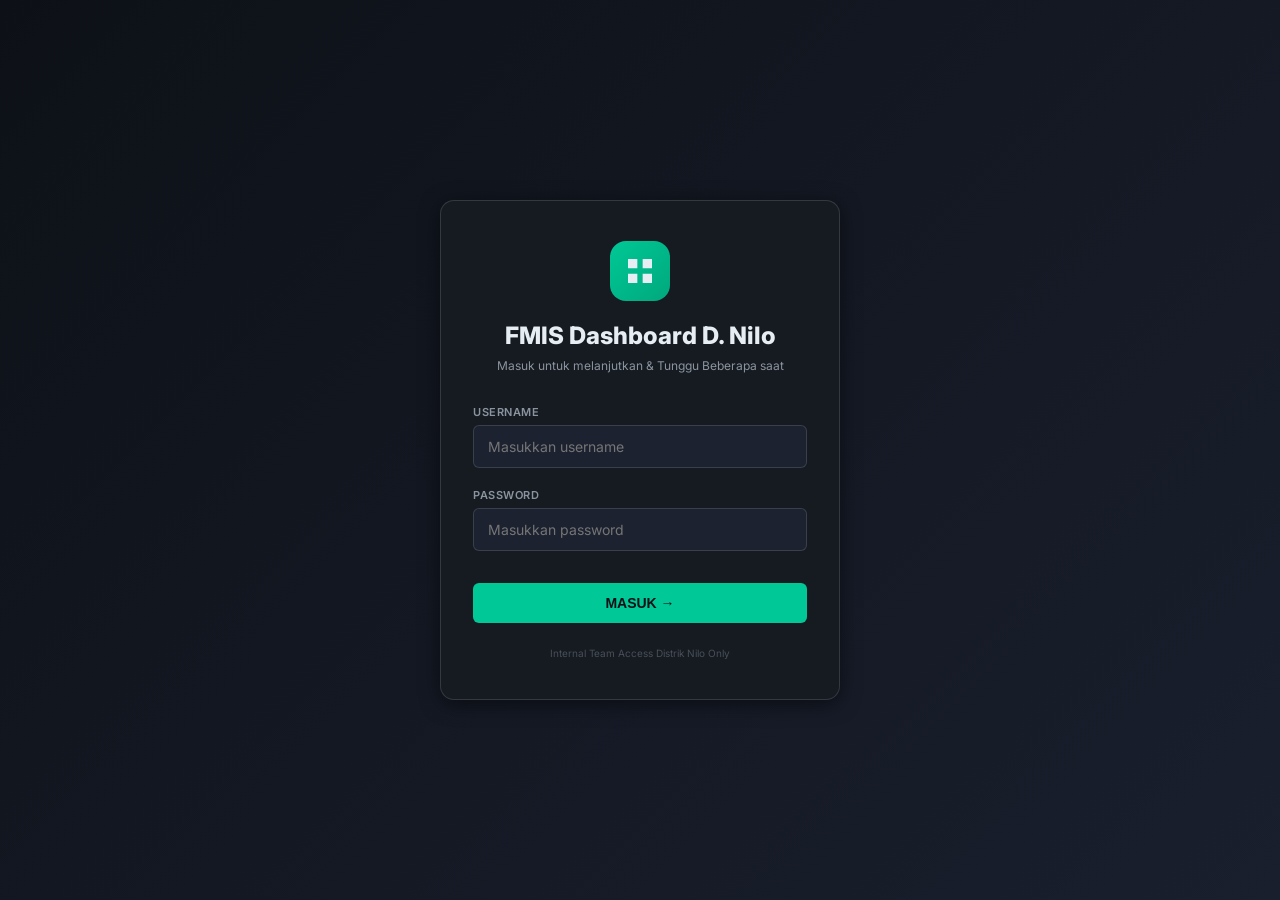
<file: index.html>
<!DOCTYPE html>
<html lang="id">
<head>
  <meta charset="UTF-8"/>
  <meta name="viewport" content="width=device-width, initial-scale=1.0, maximum-scale=1.0"/>
  <title>FMIS Dashboard — Secure Portal</title>
  <link rel="stylesheet" href="styles.css"/>
  <style>
    .login-container {
      min-height: 100vh;
      display: flex;
      align-items: center;
      justify-content: center;
      background: linear-gradient(135deg, #0D1117 0%, #1a1f2e 100%);
      position: fixed;
      inset: 0;
      z-index: 1000;
    }
    .login-card {
      background: var(--card);
      border-radius: var(--r-lg);
      padding: 40px 32px;
      width: 100%;
      max-width: 400px;
      border: 1px solid var(--border2);
      box-shadow: var(--shadow-md);
      animation: fadeInUp 0.5s ease;
    }
    @keyframes fadeInUp {
      from { opacity: 0; transform: translateY(20px); }
      to { opacity: 1; transform: translateY(0); }
    }
    .login-logo {
      width: 60px;
      height: 60px;
      background: linear-gradient(135deg, var(--accent), var(--accent2));
      border-radius: 16px;
      display: flex;
      align-items: center;
      justify-content: center;
      margin: 0 auto 20px;
    }
    .login-logo svg { width: 32px; height: 32px; }
    .login-title { font-size: 24px; font-weight: 800; text-align: center; margin-bottom: 8px; }
    .login-sub { font-size: 12px; color: var(--text2); text-align: center; margin-bottom: 32px; }
    .login-input-group { margin-bottom: 20px; }
    .login-input-group label { display: block; font-size: 11px; font-weight: 600; color: var(--text2); margin-bottom: 6px; letter-spacing: 0.05em; }
    .login-input {
      width: 100%; padding: 12px 14px; background: var(--bg3);
      border: 1px solid var(--border2); border-radius: var(--r-sm);
      font-size: 14px; color: var(--text); font-family: inherit;
      transition: all 0.2s;
    }
    .login-input:focus { outline: none; border-color: var(--accent); box-shadow: 0 0 0 3px rgba(0,200,150,0.1); }
    .login-btn {
      width: 100%; padding: 12px; background: var(--accent); color: #0D1117;
      border: none; border-radius: var(--r-sm); font-size: 14px;
      font-weight: 800; cursor: pointer; margin-top: 12px;
      transition: all 0.2s;
    }
    .login-btn:hover { background: #00B88A; transform: translateY(-1px); }
    .login-error {
      background: rgba(239,68,68,0.1); color: #F87171; padding: 10px;
      border-radius: var(--r-sm); font-size: 12px; text-align: center;
      margin-top: 16px; display: none; border-left: 3px solid var(--backlog);
    }
    .login-footer { text-align: center; font-size: 10px; color: var(--text3); margin-top: 24px; }
    .dashboard-wrapper { display: none; }
    .logout-btn { background: rgba(239,68,68,0.2); color: #F87171; border: 1px solid rgba(239,68,68,0.3); }
    .logout-btn:hover { background: rgba(239,68,68,0.3); color: #FF8A8A; }
  </style>
</head>
<body>

<div id="loginContainer" class="login-container">
  <div class="login-card">
    <div class="login-logo">
      <svg width="32" height="32" viewBox="0 0 24 24" fill="none">
        <path d="M3 3h7v7H3zM14 3h7v7h-7zM3 14h7v7H3zM14 14h7v7h-7z" fill="currentColor"/>
      </svg>
    </div>
    <div class="login-title">FMIS Dashboard D. Nilo</div>
    <div class="login-sub">Masuk untuk melanjutkan & Tunggu Beberapa saat</div>
    <div class="login-input-group">
      <label>USERNAME</label>
      <input type="text" id="loginUsername" class="login-input" placeholder="Masukkan username" autocomplete="off">
    </div>
    <div class="login-input-group">
      <label>PASSWORD</label>
      <input type="password" id="loginPassword" class="login-input" placeholder="Masukkan password">
    </div>
    <button class="login-btn" onclick="handleLogin()">MASUK →</button>
    <div id="loginError" class="login-error"></div>
    <div class="login-footer">Internal Team Access Distrik Nilo Only</div>
  </div>
</div>

<div id="dashboardWrapper" class="dashboard-wrapper">
  <div id="loading" class="loading-overlay"><div class="spinner"></div><div class="loading-text">Memuat data...</div></div>
  <div id="toast" class="toast"></div>

  <nav class="topbar">
    <div class="topbar-brand">
      <div class="topbar-logo"><svg width="18" height="18" viewBox="0 0 24 24" fill="none"><path d="M3 3h7v7H3zM14 3h7v7h-7zM3 14h7v7H3zM14 14h7v7h-7z" fill="currentColor" opacity=".9"/></svg></div>
      <div><div class="topbar-title">DASHBOARD FMIS D.NILO</div><div class="topbar-sub" id="topbar-date">RINGKASAN AREA</div></div>
    </div>
    <div class="topbar-right">
      <div class="topbar-update" id="topbar-update">⟳ Update Terakhir: —</div>
      <div class="topbar-actions">
        <button class="btn-icon logout-btn" id="btn-logout" title="Logout">🚪 Logout</button>
      </div>
    </div>
  </nav>

  <div class="wrap">
    <div class="kpi-row three-col">
      <div class="kpi-card k-bl"><div class="kpi-inner"><div><div class="kpi-label">TOTAL BACKLOG</div><div class="kpi-val" id="v-bl-ha">— <span class="unit">ha</span></div><div class="kpi-sub" id="v-bl-ct">— petak</div><span class="kpi-badge badge-bl" id="v-bl-pct">—%</span></div><div class="kpi-icon kpi-icon-bl"><svg width="28" height="28" viewBox="0 0 24 24" fill="none" stroke="currentColor" stroke-width="1.8"><path d="M9 5H7a2 2 0 00-2 2v12a2 2 0 002 2h10a2 2 0 002-2V7a2 2 0 00-2-2h-2"/><rect x="9" y="3" width="6" height="4" rx="1"/><path d="M9 12h6M9 16h4"/><circle cx="17" cy="18" r="3" fill="#EF4444" stroke="none"/><path d="M17 16.5v1l.5.5" stroke="white" stroke-width="1.2"/></svg></div></div></div>
      <div class="kpi-card k-bk"><div class="kpi-inner"><div><div class="kpi-label">BUKAN BACKLOG</div><div class="kpi-val" id="v-bk-ha">— <span class="unit">ha</span></div><div class="kpi-sub" id="v-bk-ct">— petak</div><span class="kpi-badge badge-bk" id="v-bk-pct">—%</span></div><div class="kpi-icon kpi-icon-bk"><svg width="28" height="28" viewBox="0 0 24 24" fill="none" stroke="currentColor" stroke-width="1.8"><path d="M9 5H7a2 2 0 00-2 2v12a2 2 0 002 2h10a2 2 0 002-2V7a2 2 0 00-2-2h-2"/><rect x="9" y="3" width="6" height="4" rx="1"/><path d="M9 12l2 2 4-4" stroke-linecap="round" stroke-linejoin="round"/></svg></div></div></div>
      <div class="kpi-card k-gt"><div class="kpi-inner"><div><div class="kpi-label">GRAND TOTAL</div><div class="kpi-val" id="v-tot-ha">— <span class="unit">ha</span></div><div class="kpi-sub" id="v-tot-ct">— petak total</div><span class="kpi-badge badge-tot" id="v-tot-badge">—</span></div><div class="kpi-icon kpi-icon-gt"><svg width="32" height="32" viewBox="0 0 100 100"><circle cx="50" cy="50" r="38" fill="none" stroke="rgba(255,255,255,0.15)" stroke-width="8"/><path id="gt-arc-bl" d="" fill="none" stroke="#EF4444" stroke-width="8" stroke-linecap="round"/><path id="gt-arc-bk" d="" fill="none" stroke="#10B981" stroke-width="8" stroke-linecap="round"/></svg></div></div></div>
    </div>

    <div class="overview-wrap"><div class="ov-title">PROPORSI BACKLOG vs BUKAN BACKLOG</div><div class="ov-bar"><div class="ov-fill-bl" id="ov-fill" style="width:0%"></div><div class="ov-fill-bk"></div></div><div class="ov-legend" id="ov-legend"></div></div>

    <div class="sec-head">KATEGORI BACKLOG</div>
    <div class="kpi-row three">
      <div class="kpi-card k-b1"><div class="kpi-label-cat">BACKLOG 1</div><div class="kpi-val-cat" id="v-b1-ha">—<span class="unit-sm"> ha</span></div><div class="kpi-sub" id="v-b1-ct">—</div><span class="kpi-badge badge-b1" id="v-b1-pct">—%</span></div>
      <div class="kpi-card k-b2"><div class="kpi-label-cat">BACKLOG 2</div><div class="kpi-val-cat" id="v-b2-ha">—<span class="unit-sm"> ha</span></div><div class="kpi-sub" id="v-b2-ct">—</div><span class="kpi-badge badge-b2" id="v-b2-pct">—%</span></div>
      <div class="kpi-card k-b3"><div class="kpi-label-cat">BACKLOG 3</div><div class="kpi-val-cat" id="v-b3-ha">—<span class="unit-sm"> ha</span></div><div class="kpi-sub" id="v-b3-ct">—</div><span class="kpi-badge badge-b3" id="v-b3-pct">—%</span></div>
    </div>

    <div class="legend-strip"><div class="legend-strip-title">KETERANGAN WARNA PROGRESS STATUS</div><div class="legend-items"><span class="leg-chip"><span class="leg-dot" style="background:var(--p1)"></span>01. Blank SPK</span><span class="leg-chip"><span class="leg-dot" style="background:var(--p2)"></span>02. SPK Progress</span><span class="leg-chip"><span class="leg-dot" style="background:var(--p3)"></span>03. QA</span><span class="leg-chip"><span class="leg-dot" style="background:var(--p4)"></span>04. QC</span><span class="leg-chip"><span class="leg-dot" style="background:var(--p5)"></span>05. Rilis BAP</span></div></div>

    <div class="charts-grid">
      <div class="chart-card"><div class="chart-header"><div><div class="chart-title">PERFORMA PER KOORDINATOR</div><div class="chart-sub">Resume COOR · Total ha berdasarkan progress status</div></div></div><div id="coor-chart"><div class="no-data">Belum ada data</div></div></div>
      <div class="chart-card"><div class="chart-header"><div><div class="chart-title">PERFORMA PER PENGAWAS</div><div class="chart-sub">Resume SPV · Total ha berdasarkan progress status</div></div></div><div id="spv-chart"><div class="no-data">Belum ada data</div></div></div>
    </div>

    <div class="sec-head">DETAIL PETAK KERJA</div>
    
    <div class="filter-bar">
      <div class="search-wrap">
        <span class="search-icon">🔍</span>
        <input type="text" class="search-input" id="search-input" placeholder="Cari KeyID, aktivitas, SPV, COOR..."/>
      </div>
      
      <div style="display: flex; justify-content: space-between; align-items: center; gap: 8px; flex-wrap: wrap;">
        <div class="tab-row" style="flex: 1; min-width: 200px;">
          <button class="filter-tab active t-all" data-f="all">Semua</button>
          <button class="filter-tab t-bl" data-f="backlog">Backlog</button>
          <button class="filter-tab t-bk" data-f="bukan">Bukan BL</button>
        </div>
        
        <div class="export-row">
          <button class="btn-export" onclick="exportPDF()" title="Export PDF Warna (Digital)">📄 PDF</button>
          <button class="btn-export" onclick="printBWTabel()" title="Print Hitam Putih (Kertas)">🖨️ Print</button>
        </div>
      </div>

      <div style="display: flex; justify-content: space-between; align-items: center; margin-top: 8px; flex-wrap: wrap; gap: 4px;">
        <div class="row-count" id="row-count" style="margin-top: 0;">Jumlah Petak: —</div>
        <div id="subtotal-luas" style="font-size: 11px; font-weight: 700; color: var(--accent); font-family: 'IBM Plex Mono', monospace;">Subtotal (filter aktif): — Ha</div>
      </div>
    </div>

    <div class="table-outer">
      <div class="table-scroll">
        <table class="main-tbl" id="main-tbl">
          <thead>
            <tr>
              <th data-col="No" class="sorted">No<span class="sort-arr">▲</span></th>
              <th data-col="Backlog">Tipe</th>
              <th data-col="KeyID" class="col-keyid">KeyID</th>
              <th data-col="Luas" class="col-luas">Luas</th>
              <th data-col="Act" class="col-act">Aktivitas</th>
              <th data-col="pk">Status</th>
              <th data-col="Hari">Hari</th>
              <th data-col="SPV">SPV</th>
              <th data-col="COOR">COOR</th>
              <th data-col="DL_sort">Deadline</th>
              <th data-col="Komit">Komit</th>
            </tr>
          </thead>
          <tbody id="tbl-body">
            <tr><td colspan="11" class="no-data">Memuat data...</td></tr>
          </tbody>
        </table>
      </div>
    </div>

    <div class="bottom-grid">
      <div class="panel-card"><div class="panel-title">RINGKASAN CEPAT</div><div class="ringkasan-grid"><div class="rk-item"><div class="rk-icon">🌍</div><div class="rk-val" id="rk-total-ha">—</div><div class="rk-lbl">Total Area</div></div><div class="rk-item"><div class="rk-icon">📋</div><div class="rk-val" id="rk-total-pk">—</div><div class="rk-lbl">Total Petak</div></div><div class="rk-item"><div class="rk-icon">⚠️</div><div class="rk-val" id="rk-bl-pk">—</div><div class="rk-lbl">Petak Backlog</div></div><div class="rk-item"><div class="rk-icon">✅</div><div class="rk-val" id="rk-bk-pk">—</div><div class="rk-lbl">Petak Non BL</div></div></div></div>
      <div class="panel-card"><div class="panel-title">PROGRESS STATUS OVERVIEW</div><div class="donut-wrap"><svg id="donut-svg" viewBox="0 0 120 120" width="110" height="110"><circle cx="60" cy="60" r="45" fill="none" stroke="rgba(255,255,255,0.06)" stroke-width="18"/></svg><div class="donut-legend" id="donut-legend"></div></div></div>
      <div class="panel-card"><div class="panel-title">KETERANGAN</div><div class="ket-list"><div class="ket-item"><span class="ket-icon neg">↑</span><span class="ket-text">Hari (−) = Overdue (lewat deadline)</span></div><div class="ket-item"><span class="ket-icon pos">↑</span><span class="ket-text">Hari (+) = hari menuju Backlog</span></div><div class="ket-item"><span class="ket-icon warn">⚠</span><span class="ket-text">Semakin negatif = Semakin lama Backlognya</span></div></div></div>
    </div>

    <div class="alert-card"><div class="alert-header"><div class="panel-title">ALERT &amp; INSIGHT</div><div class="alert-avg-wrap"><div class="alert-avg-num" id="alert-avg-hari">—</div><div class="alert-avg-lbl">Rata-rata hari<br>Backlog</div><div class="alert-avg-trend" id="alert-avg-trend">↑ —</div></div></div><div id="alert-list" class="alert-list"><div class="no-data">Belum ada data</div></div></div>
  </div>
  <footer class="footer"><strong>FMIS Dashboard Nilo</strong> · Secure Portal · Data realtime</footer>
</div>

<script src="script.js"></script>

<script>
// ===== SCRIPT FUNGSI EKSPOR PRINT (PDF & BLACK-WHITE) =====
function exportPDF() {
  // Membersihkan class bw jika sebelumnya dipakai
  document.body.classList.remove('print-bw-mode');
  window.print();
}

function printBWTabel() {
  // Menambahkan class untuk mengubah mode cetak jadi hitam putih (irit tinta)
  document.body.classList.add('print-bw-mode');
  window.print();
  // Menghapus class segera setelah dialog window.print() tertutup agar layar kembali normal
  setTimeout(() => {
    document.body.classList.remove('print-bw-mode');
  }, 1000);
}

// ===== KONFIGURASI LOGIN =====
const APPS_SCRIPT_URL = 'https://script.google.com/macros/s/AKfycbxJwzBiW8CwIIslkX3TOH0dQBWFKjT0RnxK6fyDMHxf_hwEdjJ4uopchg8JLfUk8lDXQA/exec';

let authToken = null;
let currentUser = null;

window.addEventListener('DOMContentLoaded', () => {
  const savedToken = localStorage.getItem('fmis_token');
  const savedUser = localStorage.getItem('fmis_user');
  if (savedToken && savedUser) {
    authToken = savedToken;
    currentUser = savedUser;
    loadDashboard();
  }
});

async function handleLogin() {
  const username = document.getElementById('loginUsername').value.trim();
  const password = document.getElementById('loginPassword').value;
  const errorDiv = document.getElementById('loginError');
  
  if (!username || !password) {
    errorDiv.textContent = 'Username dan password harus diisi';
    errorDiv.style.display = 'block';
    return;
  }
  
  errorDiv.style.display = 'none';
  
  try {
    const response = await fetch(`${APPS_SCRIPT_URL}?action=login&username=${encodeURIComponent(username)}&password=${encodeURIComponent(password)}`);
    const result = await response.json();
    
    if (result.success) {
      authToken = result.token;
      currentUser = result.username;
      localStorage.setItem('fmis_token', result.token);
      localStorage.setItem('fmis_user', result.username);
      loadDashboard();
    } else {
      errorDiv.textContent = result.error || 'Login gagal';
      errorDiv.style.display = 'block';
    }
  } catch (error) {
    errorDiv.textContent = 'Koneksi gagal. Periksa jaringan Anda.';
    errorDiv.style.display = 'block';
  }
}

function logout() {
  localStorage.removeItem('fmis_token');
  localStorage.removeItem('fmis_user');
  authToken = null;
  currentUser = null;
  document.getElementById('loginContainer').style.display = 'flex';
  document.getElementById('dashboardWrapper').style.display = 'none';
}

async function loadDashboard() {
  document.getElementById('loginContainer').style.display = 'none';
  document.getElementById('dashboardWrapper').style.display = 'block';
  if (typeof loadCSVFromAPI === 'function') {
    await loadCSVFromAPI();
  }
}

document.addEventListener('DOMContentLoaded', () => {
  const logoutBtn = document.getElementById('btn-logout');
  if (logoutBtn) logoutBtn.addEventListener('click', logout);
});
</script>
</body>
</html>
</file>
<file: styles.css>
@import url('https://fonts.googleapis.com/css2?family=IBM+Plex+Mono:wght@400;600;700&family=Inter:wght@400;500;600;700;800;900&display=swap');

/* ===== RESET & ROOT ===== */
*, *::before, *::after { box-sizing: border-box; margin: 0; padding: 0; }
:root {
  --bg:        #0D1117;
  --bg2:       #161B22;
  --bg3:       #1C2230; 
  --card:      #161B22;
  --card2:     #1C2230;
  --border:    rgba(255,255,255,0.08);
  --border2:   rgba(255,255,255,0.13);
  --text:      #E6EDF3;
  --text2:     #8B949E;
  --text3:     #484F58;
  --accent:    #00C896;
  --accent2:   #00A87D;
  --backlog:   #EF4444;
  --bukan:     #10B981;
  --b1:        #3B82F6;
  --b2:        #F59E0B;
  --b3:        #EC4899;
  --p1:        #4B5563;
  --p2:        #EF4444;
  --p3:        #EAB308;
  --p4:        #22C55E;
  --p5:        #8B5CF6;
  --r:         10px;
  --r-sm:      6px;
  --r-lg:      14px;
  --shadow:    0 1px 8px rgba(0,0,0,0.4);
  --shadow-md: 0 4px 20px rgba(0,0,0,0.5);
}

html { font-size: 13px; }
body {
  font-family: 'Inter', sans-serif;
  background: var(--bg);
  color: var(--text);
  min-height: 100vh;
  -webkit-text-size-adjust: 100%;
}

/* ===== TOPBAR ===== */
.topbar {
  background: var(--bg2);
  border-bottom: 1px solid var(--border2);
  padding: 10px 14px;
  display: flex;
  align-items: center;
  justify-content: space-between;
  position: sticky;
  top: 0;
  z-index: 50;
  box-shadow: 0 2px 12px rgba(0,0,0,0.5);
  gap: 10px;
}
.topbar-brand { display: flex; align-items: center; gap: 10px; flex-shrink: 0; }
.topbar-logo {
  width: 32px; height: 32px; border-radius: 8px;
  background: linear-gradient(135deg, var(--accent), var(--accent2));
  display: flex; align-items: center; justify-content: center;
  color: #0D1117; flex-shrink: 0;
}
.topbar-title { font-size: 13px; font-weight: 800; letter-spacing: 0.06em; color: var(--text); }
.topbar-sub   { font-size: 9px; color: var(--text3); letter-spacing: 0.1em; font-weight: 600; }
.topbar-right { display: flex; align-items: center; gap: 10px; flex-wrap: wrap; justify-content: flex-end; }
.topbar-update { font-size: 9.5px; color: var(--text2); white-space: nowrap; letter-spacing: 0.04em; }
.topbar-actions { display: flex; gap: 6px; align-items: center; }
.btn-icon {
  background: var(--bg3); color: var(--text2);
  padding: 6px 9px; border-radius: var(--r-sm);
  font-size: 11px; cursor: pointer; border: 1px solid var(--border2);
  display: inline-flex; align-items: center; gap: 4px; white-space: nowrap;
  transition: all .15s;
}
.btn-icon:hover { background: var(--card2); color: var(--text); border-color: var(--accent); }

/* ===== WRAP ===== */
.wrap { max-width: 560px; margin: 0 auto; padding: 14px 10px 60px; }

/* ===== SECTION HEADER ===== */
.sec-head {
  font-size: 9px; font-weight: 800; letter-spacing: 0.12em;
  color: var(--text3);
  margin: 20px 0 9px;
  display: flex; align-items: center; gap: 8px;
}
.sec-head::after { content:''; flex:1; height:1px; background: var(--border); }

/* ===== KPI CARDS ===== */
.kpi-row {
  display: grid;
  grid-template-columns: 1fr 1fr;
  gap: 8px;
  margin-bottom: 8px;
}
.kpi-row.three { grid-template-columns: repeat(3, 1fr); }
.kpi-row.three-col { grid-template-columns: 1fr 1fr 1fr; }

.kpi-card {
  background: var(--card);
  border-radius: var(--r);
  padding: 13px 13px 11px;
  border: 1px solid var(--border);
  box-shadow: var(--shadow);
  position: relative;
  overflow: hidden;
}
.kpi-card::before {
  content: ''; position: absolute; top: 0; left: 0; right: 0; height: 2px;
}
.kpi-card.k-bl::before { background: var(--backlog); }
.kpi-card.k-bk::before { background: var(--bukan); }
.kpi-card.k-gt::before { background: linear-gradient(90deg, var(--b1), var(--b3)); }
</file>
